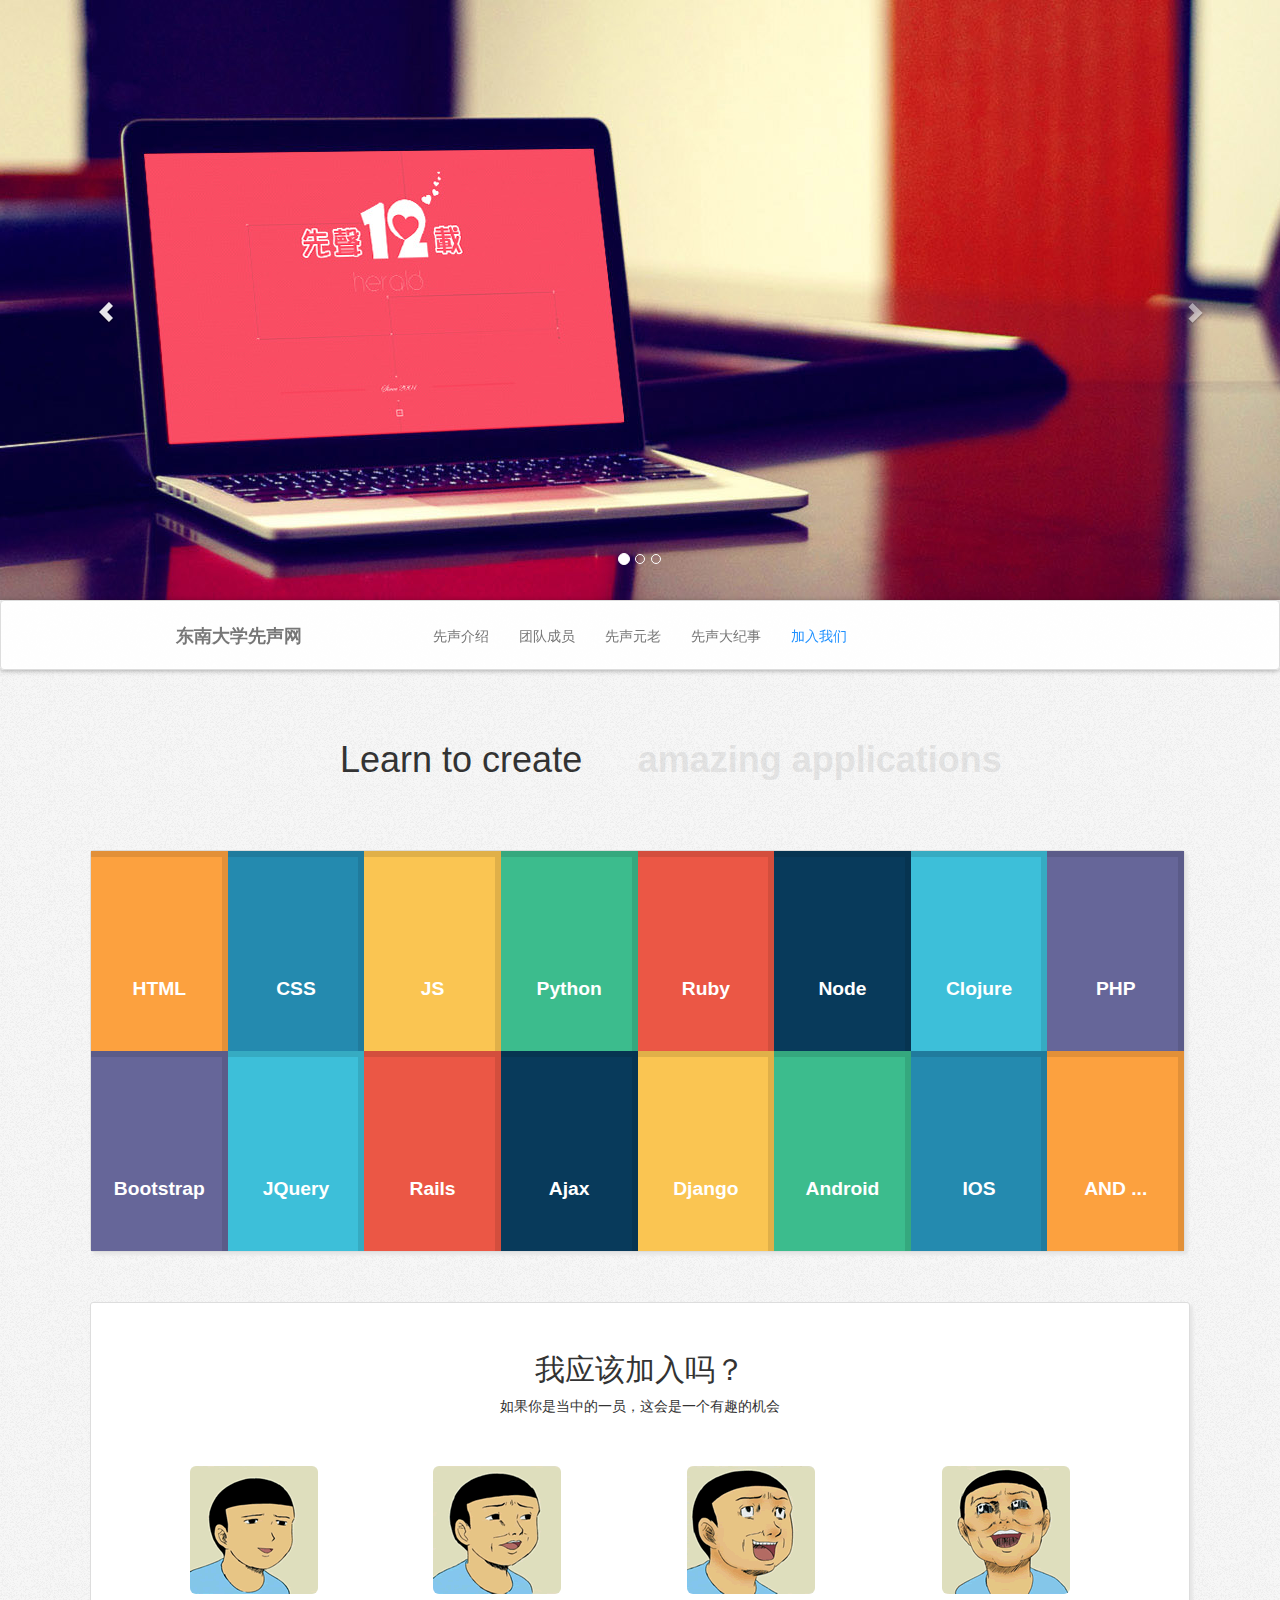
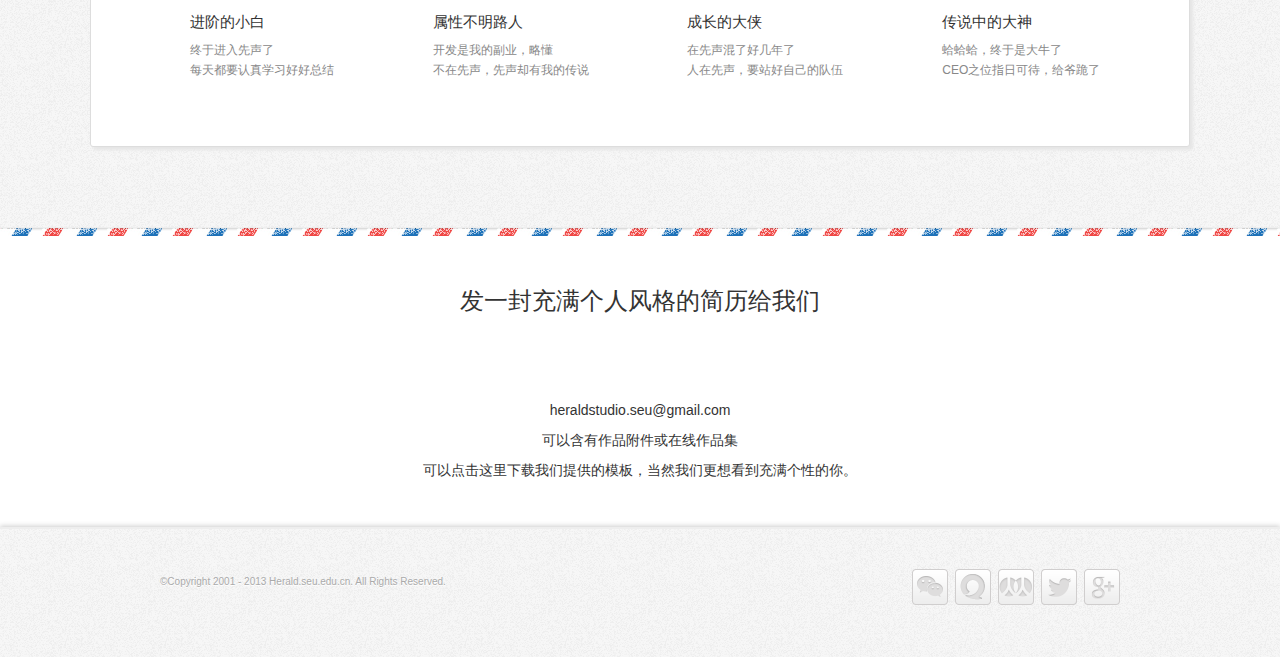
<file: index.html>
<!DOCTYPE html>
<!--[if lt IE 9 ]> <html class="ltIE9"> <![endif]-->
<!--[if (gt IE 9)|!(IE)]><!--> <html> <!--<![endif]-->
<head>
<meta http-equiv="Content-Type" content="text/html; charset=utf-8" />
	<title>关于我们</title>
	<meta name="viewport" content="width=device-width, initial-scale=1.0">
	<!-- Bootstrap -->
	<link href="css/bootstrap.css" rel="stylesheet" media="screen">
	<link href="css/application.css" rel="stylesheet" media="screen">
	<!-- HTML5 shim and Respond.js IE8 support of HTML5 elements and media queries -->
	<!--[if lt IE 9]>
		<script src="js/html5shiv.js"></script>
		<script src="js/respond.js"></script>
	<![endif]-->
</head>

<body id="body">
	<div id="concent">
		<div id="carousel-example-generic" class="carousel slide" data-ride="carousel">
			<!-- Indicators -->
			<ol class="carousel-indicators">
				<li data-target="#carousel-example-generic" data-slide-to="0" class="active"></li>
				<li data-target="#carousel-example-generic" data-slide-to="1"></li>
				<li data-target="#carousel-example-generic" data-slide-to="2"></li>
			</ol>

			<!-- Wrapper for slides -->
			<div class="carousel-inner">
				<div class="item active">
					<div id="pic1"></div>
					<div class="carousel-caption"></div>
				</div>
				<div class="item">
					<div id="pic2"></div>
					<div class="carousel-caption"></div>
				</div>
				<div class="item">
					<div id="pic3"></div>
					<div class="carousel-caption"></div>
				</div>
			</div>



			<!-- Controls -->
			<a class="left carousel-control" href="#carousel-example-generic" data-slide="prev">
				<span class="glyphicon glyphicon-chevron-left"></span>
			</a>
			<a class="right carousel-control" href="#carousel-example-generic" data-slide="next">
				<span class="glyphicon glyphicon-chevron-right"></span>
			</a>
		</div>

		<nav id="header" class="navbar navbar-default" role="navigation">
			<div class="navbar-header">
				<a class="navbar-brand" href="http://herald.seu.edu.cn" target="blank"><strong>东南大学先声网</strong></a>
			</div>
			<div class="collapse navbar-collapse" id="bs-example-navbar-collapse-1">
				<div id="myNav">
					<ul class="nav navbar-nav">
						<li id="navIntroduce"><a href='#introduce'>先声介绍</a></li>
						<li id="navMumbers"><a href='#members'>团队成员</a></li>
						<li id="navOldPeople"><a href='#old'>先声元老</a></li>
						<li id="navEvent"><a href='#event'>先声大纪事</a></li>
						<li id="navJoin" class="active"><a href='#joinus'>加入我们</a></li>
					</ul>
				</div>
			</div>
		</nav>



		<div id="addPlace">
			<div id="showGround" align="center">
				<div class="showBoards" align="left">
					<h1 style="margin-top:70px;margin-bottom:70px;margin-left:250px;">
						Learn to create
						<strong class="" id="changedText">inspirational designs</strong>
					</h1>

					<div class="showBoard" style="width:1095px">
						<nav class="channel-nav">
							<ul class="channel-nav_list">
								<li class="channel-nav_list-item channel-nav_list-item--category-html"><a class="channel-nav_link">HTML</a></li>
								<li class="channel-nav_list-item channel-nav_list-item--category-css"><a class="channel-nav_link">CSS</a></li>
								<li class="channel-nav_list-item channel-nav_list-item--category-javascript"><a class="channel-nav_link">JS</a></li>
								<li class="channel-nav_list-item channel-nav_list-item--category-python"><a class="channel-nav_link">Python</a></li>
								<li class="channel-nav_list-item channel-nav_list-item--category-ruby"><a class="channel-nav_link">Ruby</a></li>
								<li class="channel-nav_list-item channel-nav_list-item--category-node"><a class="channel-nav_link">Node</a></li>
								<li class="channel-nav_list-item channel-nav_list-item--category-clojure"><a class="channel-nav_link">Clojure</a></li>
								<li class="channel-nav_list-item channel-nav_list-item--category-php"><a class="channel-nav_link">PHP</a></li>
							</ul>
							<ul class="channel-nav_list">
								<li class="channel-nav_list-item channel-nav_list-item--category-php"><a class="channel-nav_link">Bootstrap</a></li>
								<li class="channel-nav_list-item channel-nav_list-item--category-clojure"><a class="channel-nav_link">JQuery</a></li>
								<li class="channel-nav_list-item channel-nav_list-item--category-ruby"><a class="channel-nav_link">Rails</a></li>
								<li class="channel-nav_list-item channel-nav_list-item--category-node"><a class="channel-nav_link">Ajax</a></li>
								<li class="channel-nav_list-item channel-nav_list-item--category-javascript"><a class="channel-nav_link">Django</a></li>
								<li class="channel-nav_list-item channel-nav_list-item--category-python"><a class="channel-nav_link">Android</a></li>
								<li class="channel-nav_list-item channel-nav_list-item--category-css"><a class="channel-nav_link">IOS</a></li>
								<li class="channel-nav_list-item channel-nav_list-item--category-html"><a class="channel-nav_link">AND ...</a></li>
							</ul>
						</nav>
					</div>

					<div class="showBoard">
						<div class="should-join">
							<center>
								<h2>我应该加入吗？</h2>
								<p>如果你是当中的一员，这会是一个有趣的机会</p>
							</center>
							<ul>
								<li>
									<img src="img/joinus-a.png" alt="" class="img-rounded">
									<h3>进阶的小白</h3>
									<p>终于进入先声了<br>每天都要认真学习好好总结</p>
								</li>
								<li>
									<img src="img/joinus-b.png" alt="" class="img-rounded">
									<h3>属性不明路人</h3>
									<p>开发是我的副业，略懂<br>不在先声，先声却有我的传说</p>
								</li>
								<li>
									<img src="img/joinus-c.png" alt="" class="img-rounded">
									<h3>成长的大侠</h3>
									<p>在先声混了好几年了<br>人在先声，要站好自己的队伍</p>
								</li>
								<li>
									<img src="img/joinus-d.png" alt="" class="img-rounded">
									<h3>传说中的大神</h3>
									<p>蛤蛤蛤，终于是大牛了<br>CEO之位指日可待，给爷跪了</p>
								</li>
							</ul>
					</div>
				</div>
			</div>
		</div>

		<div id='mail' class="mail-content">
			<center>
				<div class="mail-info">
					<h3>发一封充满个人风格的简历给我们</h3>
					<a href="mailto:heraldstudio.seu@gmail.com" target="_blank"><img src="img/mail-icon.png" style="margin-top:20px;margin-bottom:15px;"></img></a>
					<p><a href="mailto:heraldstudio.seu@gmail.com">heraldstudio.seu@gmail.com</a></p>
					<p>可以含有作品附件或在线作品集</p>
					<p><a href="cv.doc">可以点击这里下载我们提供的模板</a>，当然我们更想看到充满个性的你。</p>
				</div>
			</center>
		</div>
		</div>

		<div id="foot">
			<nav class="footer-wrapper">
				<div class="footer-nav">
					<p class="recordinfo">©Copyright 2001 - 2013 Herald.seu.edu.cn. All Rights Reserved.</p>
				</div>
				<div class="sns-sites">
					<ul>
						<li><a class="sns-site weixin"><div class="weixin-qr-wrapper"></div></a></li>
						<li><a class="sns-site yixin"><div class="yixin-qr-wrapper"></div></a></li>
						<li><a href="http://page.renren.com/601494876" target="_blank" class="sns-site renren"></a></li>
						<li><a href="https://twitter.com/HeraldStudioSeu" target="_blank" class="sns-site twitter"></a></li>
						<li><a href="https://plus.google.com/u/0/105355648385731087135" target="_blank" class="sns-site plus"></a></li>
					</ul>
				</div>
			</nav>
		</div>
	</div>
	<!-- jQuery (necessary for Bootstrap's JavaScript plugins) -->
	<script src="js/jquery.js"></script>
	<!-- Include all compiled plugins (below), or include individual files as needed -->
	<script src="js/bootstrap.min.js"></script>
	<script src="js/application.js"></script>
</body>
</html>
</file>
<file: css/application.css>
#pic1
{
	background-image:url("../img/1.jpg");
	background-position:center;
	height:600px;
	z-index:1000;
}
#pic2
{
	background-image:url("../img/2.jpg");
	background-position:center;
	height:600px;
	z-index:1000;
}
#pic3
{
	background-image:url("../img/3.jpg");
	background-position:center;
	height:600px;
	z-index:1000;
}

.carousel-inner
{
	min-width:1100px;
}

.flex
{
	position:relative;
	top:0;
	border: 1px solid #DDD;
}

.fixed{
	position:fixed;
	top:0;
	border: 1px solid #DDD;
}

.move
{
	position:relative;
	top:70px;
}

body
{
	background-image:url(../img/background-pattern.png);
}

.showBoards
{
	width:1100px;
}

.showBoard
{
	background-color:white;
	width:1100px;
	margin:0;
	margin-top:50px;
	border:1px solid #DDD;
	border-radius:3px;
	box-shadow: 3px 3px 3px #e6e6e6;
}

#boardMumbers
{
	height:910px;
}

body{
	font-family: "ff-tisa-web-pro-1","ff-tisa-web-pro-2","Lucida Grande","Helvetica Neue",Helvetica,Arial,"Hiragino Sans GB","Hiragino Sans GB W3","Microsoft YaHei UI","Microsoft YaHei","WenQuanYi Micro Hei",sans-serif;
}

.myTitle h1,h2,h3,h4
{
	font-family: "ff-tisa-web-pro-1","ff-tisa-web-pro-2","Lucida Grande","Helvetica Neue",Helvetica,Arial,"Hiragino Sans GB","Hiragino Sans GB W3","Microsoft YaHei UI","Microsoft YaHei","WenQuanYi Micro Hei",sans-serif;
}



#foot
{
	height: 130px;
	-webkit-box-shadow: 0 -1px 5px rgba(0, 0, 0, 0.2);
	-moz-box-shadow: 0 -1px 5px rgba(0, 0, 0, 0.2);
	box-shadow: 0 -1px 5px rgba(0, 0, 0, 0.2);
	border-top: 2px solid #eeeeee;
	min-width:1100px;
}

html,body
{
	-moz-user-select: none;
	-khtml-user-select: none;
	user-select: none;
	-webkit-user-select:none

}

.showBoard h1
{
	cursor: default;
	background: -webkit-linear-gradient(top, rgba(70, 70, 70, 1) 0%,rgba(111, 111, 111, 1) 50%,rgba(10, 14, 10, 1) 51%,rgba(10, 8, 9, 1) 100%);
	-webkit-box-reflect: below -7px -webkit-gradient(linear, 0 0, 0 100%, from(transparent), color-stop(.2, transparent), to(rgba(3,3,3,.1)));
	-webkit-background-clip: text;
	-webkit-text-fill-color: transparent;
	-webkit-transition: .5s;
	-moz-transition: .5s;
	transition: .5s;
	margin-top: 50px;
	margin-bottom: 50px;
	margin-left: 75px;
}

strong h3
{
	/*line-height: 50px;*/
	margin-bottom: 50px;
}

#myNav
{
	width:444px;
	margin-left:auto;
	margin-right:auto;
}

.navbar-nav{
	/*width: 700px;*/
}
.navbar-header
{
	margin-top: 10px;
	margin-left: 160px;
}
.navbar-collapse
{
	margin-top: 10px;
}
#myNav > ul > li
{
	display: inline-block;
	list-style: none;
}

.parag
{
	margin-left:130px;
	margin-bottom: 100px;
	margin-right: 130px;
}

.parag p
{
	font-size: 12px;
	line-height: 30px;
}

a{
	color: #1E90FF;
	-webkit-transition: 0.25s;
	-moz-transition: 0.25s;
	-o-transition: 0.25s;
	transition: 0.25s;
	-webkit-backface-visibility: hidden;
}

a:hover{
	text-decoration: none;
	color: #fff;

}

#header a {
	-webkit-transition: 0.25s;
	-moz-transition: 0.25s;
	-o-transition: 0.25s;
	transition: 0.25s;
	-webkit-backface-visibility: hidden;
}


#header a:hover{
	color: #1E90FF;
	text-decoration: none;
}


#foot a {
	color: #555555;;
	-webkit-transition: 0.25s;
	-moz-transition: 0.25s;
	-o-transition: 0.25s;
	transition: 0.25s;
	-webkit-backface-visibility: hidden;
}


#foot a:hover{
	color: #555555;;
	text-decoration: none;
}

.parag li
{
	font-size: 12px;
	line-height: 30px;
}

#addPlace
{
	margin-bottom: 150px;
}

.mail-content
{
	height: 300px;
	margin-top: 80px;
	margin-bottom: -150px;
	border-top: 1px solid #eeeeee;
	background-color: #ffffff;
	background-image: url('../img/mail-lace.png');
	background-position: top left;
	background-repeat: repeat-x;
}


.mail-content .mail-info {
	width: 960px;
	height: 120px;
	padding: 40px 0;
	margin: 0 auto;
	text-align: center;
}

.mail-info a
{
	color: #333333;
}

.mail-info a:hover
{
	color: #1E90FF;
	text-decoration: none;
}

#mail
{
	min-width:1100px;
}

ul{
	padding: 0;
	margin: 0;
	list-style: none;
}

li {
	line-height: 20px;
	list-style: none;
}

.footer-wrapper {
	width: 960px;
	height: 50px;
	padding: 40px 0;
	margin: 0 auto;
	text-shadow: 0 1px 0 #ffffff;
}

.footer-nav {
	float: left;
}

.recordinfo {
margin: 0px 0 0 0px;
font-size: 10px;
color: #aaaaaa;
line-height: 25px;
}

.footer-nav-list li:first-child {
padding-left: 0;
}

.footer-nav-list li {
display: inline-block;
padding: 0 15px;
}




.sns-sites{
  width: 215px;
  height: 80px;
  float: right;
}
.sns-sites .weixin-qr-wrapper{
  display: none;
  position: absolute;
  top: -190px;
  left: -70px;
  width: 170px;
  height: 170px;
  border: 1px solid #ddd;
  background: white url('../img/weixin-qr-code.jpg') no-repeat center center;
  background-size: 150px 150px;
  box-shadow: 0 0px 6px rgba(0,0,0,.15);
}

.sns-sites .yixin-qr-wrapper{
  display: none;
  position: absolute;
  top: -190px;
  left: -70px;
  width: 170px;
  height: 170px;
  border: 1px solid #ddd;
  background: white url('../img/yixin-qr-code.png') no-repeat center center;
  background-size: 150px 150px;
  box-shadow: 0 0px 6px rgba(0,0,0,.15);
}

.sns-sites .weixin-qr-wrapper:after{
  position: absolute;
  left: 78px;
  bottom: -14px;
  border: 7px solid transparent;
  border-top: 7px solid white;
  content: "";
}
.sns-sites .weixin-qr-wrapper:before{
  position: absolute;
  left: 78px;
  bottom: -15px;
  border: 7px solid transparent;
  border-top: 7px solid #ddd;
  content: "";
}

.sns-sites .yixin-qr-wrapper:after{
  position: absolute;
  left: 78px;
  bottom: -14px;
  border: 7px solid transparent;
  border-top: 7px solid white;
  content: "";
}
.sns-sites .yixin-qr-wrapper:before{
  position: absolute;
  left: 78px;
  bottom: -15px;
  border: 7px solid transparent;
  border-top: 7px solid #ddd;
  content: "";
}
.sns-sites .sns-site{
  position: relative;
  display: block;
  float: left;
  width: 36px;
  height: 36px;
  margin-left: 7px;
  background-image: url('../img/sprites_sns.png');
  background-size: 180px 72px;
}

.sns-site.weixin{
  background-position: 0 0;
}
.sns-site.weixin:hover{
  background-position: 0 -36px;
}
.sns-site.weixin:hover .weixin-qr-wrapper{
  display: block;
}
.sns-site.yixin:hover .yixin-qr-wrapper{
  display: block;
}
.sns-site.yixin{
  background-position: -36px 0;
}
.sns-site.yixin:hover{
  background-position: -36px -36px;
}
.sns-site.renren{
  background-position: -72px 0;
}
.sns-site.renren:hover{
  background-position: -72px -36px;
}
.sns-site.twitter{
  background-position: -108px 0;
}
.sns-site.twitter:hover{
  background-position: -108px -36px;
}
.sns-site.plus{
  background-position: -144px 0;
}
.sns-site.plus:hover{
  background-position: -144px -36px;
}


.navbar-default {
	width: 100%;
	background-color: rgba(255, 255, 255, 0.9);
	border: 1px solid #ddd;
	-webkit-box-shadow: inset 0 -1px 0 white, 0 1px 5px rgba(0,0,0,.3);
	-moz-box-shadow: inset 0 -1px 0 white, 0 1px 5px rgba(0,0,0,.3);
	box-shadow: inset 0 -1px 0 white, 0 1px 5px rgba(0,0,0,.3);
	max-height: 70px;
	height: 70px;
}





#header {
	width: 100%;
	min-width: 1100px;
}


.older-bg {
	position: absolute;
	width: 1100px;
	height: 1920px;
	background-image: url('../img/member-grid.png');
}







.channel-nav {
  position:relative
}

.channel-nav_list {
  margin:0;
  overflow:hidden;
}
.channel-nav_list-item {
  list-style:none;
  position:relative;
  padding-left:0;
  padding-right:0;
  width:12.5%;
  float:left;

}.channel-nav_link {
  -webkit-transition:background,200ms;
  -moz-transition:background,200ms;
  -o-transition:background,200ms;
  transition:background,200ms;
  -webkit-box-shadow:inset -4px 4px 0px rgba(0,0,0,0.1);
  -moz-box-shadow:inset -4px 4px 0px rgba(0,0,0,0.1);
  box-shadow:inset -4px 4px 0px rgba(0,0,0,0.1);
  color:#fff;
  display:block;
  font-size:1.125em;
  font-size:5vw;
  font-size:5vmin;
  font-weight:700;
  line-height:2;
  padding-top:55%;
  text-indent:0.5em
}
.channel-nav_link:hover,.channel-nav_link:focus,.channel-nav_link.active {
  color:#fff
}

.channel-nav_link {
  -webkit-box-shadow:inset -6px 6px 0px rgba(0,0,0,0.1);
  -moz-box-shadow:inset -6px 6px 0px rgba(0,0,0,0.1);
  box-shadow:inset -6px 6px 0px rgba(0,0,0,0.1);
  color:#fff;
  font-size:1.375em;
  height:200px;
  padding-top:6.2em;
  position:relative;
  text-indent:0;
  text-align:center;
  width:100%;
  z-index:10
}.channel-nav_list-item--category-html .channel-nav_link {
  background:#fca13f
}
.channel-nav_list-item--category-html .channel-nav_link:hover,.channel-nav_list-item--category-html .channel-nav_link:focus,.channel-nav_list-item--category-html .channel-nav_link:active {
  background:#fc9526
}
.channel-nav_list-item--category-css .channel-nav_link {
  background:#248aaf
}
.channel-nav_list-item--category-css .channel-nav_link:hover,.channel-nav_list-item--category-css .channel-nav_link:focus,.channel-nav_list-item--category-css .channel-nav_link:active {
  background:#20799a
}
.channel-nav_list-item--category-javascript .channel-nav_link {
  background:#fac552
}
.channel-nav_list-item--category-javascript .channel-nav_link:hover,.channel-nav_list-item--category-javascript .channel-nav_link:focus,.channel-nav_list-item--category-javascript .channel-nav_link:active {
  background:#f9bd39
}
.channel-nav_list-item--category-php .channel-nav_link {
  background:#669
}
.channel-nav_list-item--category-php .channel-nav_link:hover,.channel-nav_list-item--category-php .channel-nav_link:focus,.channel-nav_list-item--category-php .channel-nav_link:active {
  background:#5c5c8a
}
.channel-nav_list-item--category-ruby .channel-nav_link {
  background:#eb5745
}
.channel-nav_list-item--category-ruby .channel-nav_link:hover,.channel-nav_list-item--category-ruby .channel-nav_link:focus,.channel-nav_list-item--category-ruby .channel-nav_link:active {
  background:#e9422e
}
.channel-nav_list-item--category-node .channel-nav_link {
  background:#083a5b
}
.channel-nav_list-item--category-node .channel-nav_link:hover,.channel-nav_list-item--category-node .channel-nav_link:focus,.channel-nav_list-item--category-node .channel-nav_link:active {
  background:#062b44
}
.channel-nav_list-item--category-python .channel-nav_link {
  background:#3cbc8d
}
.channel-nav_list-item--category-python .channel-nav_link:hover,.channel-nav_list-item--category-python .channel-nav_link:focus,.channel-nav_list-item--category-python .channel-nav_link:active {
  background:#36a97f
}
.channel-nav_list-item--category-clojure .channel-nav_link {
  background:#3dbfd9
}
.channel-nav_list-item--category-clojure .channel-nav_link:hover,.channel-nav_list-item--category-clojure .channel-nav_link:focus,.channel-nav_list-item--category-clojure .channel-nav_link:active {
  background:#29b7d3
}



#versionTip
{
	margin-top:60px;
}

.browsersbox
{
	width:825px;
	margin-left:auto;
	margin-right:auto;
	margin-top:60px;
	margin-bottom:0px;
	border:0px;
	padding:0px;
}

.browser
{
	float:left;
	margin-left:50px;
	margin-right:50px;
	margin-bottom:50px;
	padding:5px;
	width:300px;
	height:120px;
	background-color:white;
	border:1px solid #DDD;
	border-radius:3px;
	box-shadow: 3px 3px 3px #e6e6e6;
	cursor:pointer;
}

.browserImg
{
	margin-left: 10px;
	margin-top: 1%;
	margin-bottom: 1%;
	width:100px;
	height:100px;
	background-color:white;
	border:0px;
	padding:0px;
	float:left;
}

.ie-compat{
	margin-top: 50px;
	line-height: 50px;
	width: 1030px;
	margin-left: auto;
	color:#222222;
}


.textBox
{
	float:left;
	margin-left:20px;
	margin-top: 20px;
}

.feature
{
	width:100px;
	color:#222222;
	line-height: 20px;
	margin-left: 30px;
}



h1, h2, h3, h4, h5, h6, .h1, .h2, .h3, .h4, .h5, .h6 {
	font-family: "ff-tisa-web-pro-1","ff-tisa-web-pro-2","Lucida Grande","Helvetica Neue",Helvetica,Arial,"Hiragino Sans GB","Hiragino Sans GB W3","Microsoft YaHei UI","Microsoft YaHei","WenQuanYi Micro Hei",sans-serif;
}

.should-join ul{
	margin-top: 50px;
	margin-bottom: 30px;
	height: 250px;
}
.should-join ul li{
	float: left;
	margin-left: 9%;
}

.should-join ul li p{
	font-size: 12px;
	color: #888;
}

.should-join h2{
	margin-top: 50px;
}


.should-join h3{
	font-size: 15px;
}
</file>
